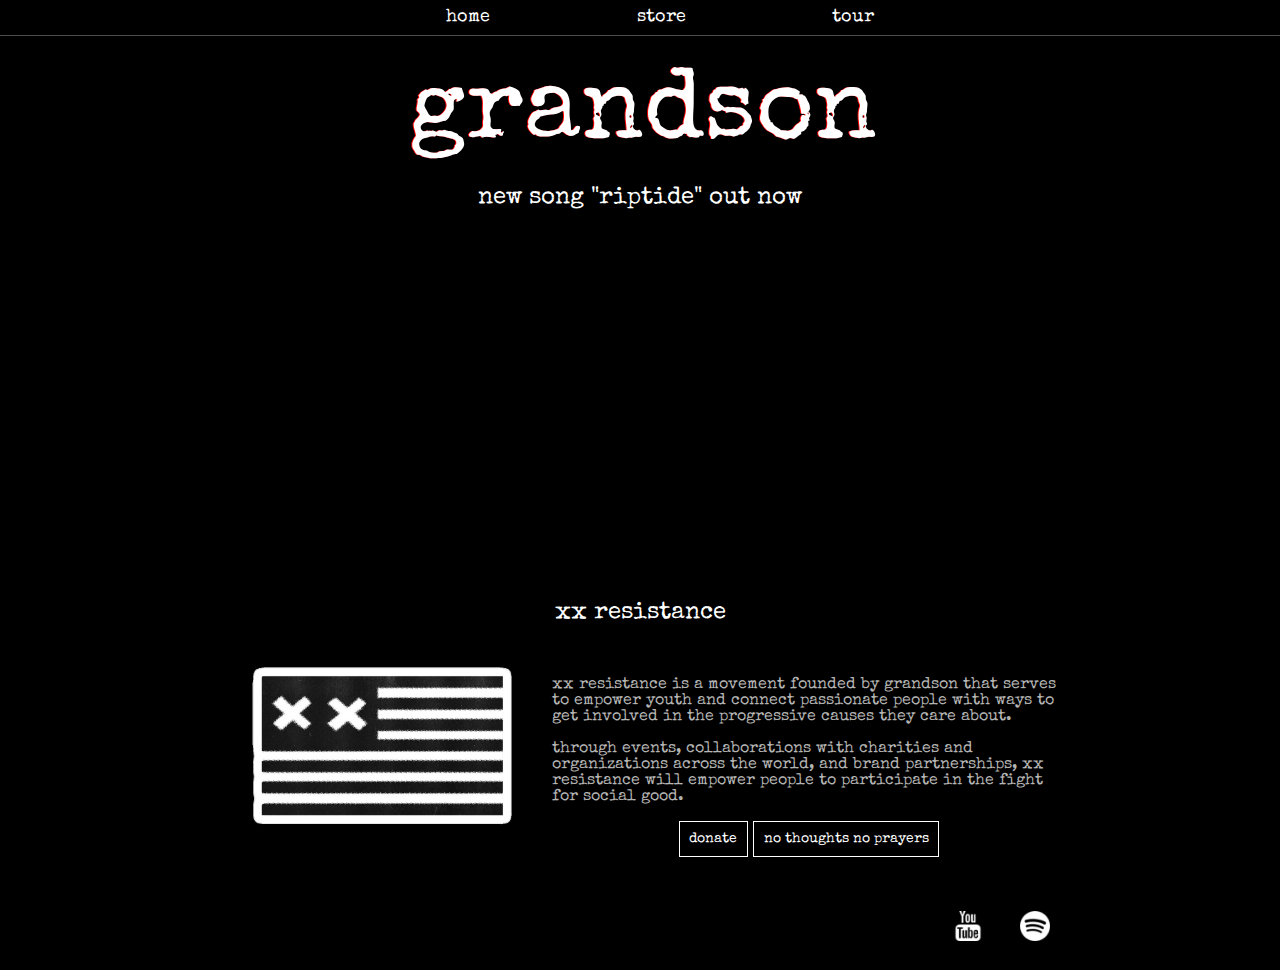
<file: index.html>
<!DOCTYPE html>
<html>
    <head>
        <title>grandson</title>
        <!--TODO: edit meta-->
        <meta name="description" content="This is the description">
       
        <link rel="stylesheet" href="https://cdnjs.cloudflare.com/ajax/libs/font-awesome/4.7.0/css/font-awesome.min.css">
        <link rel="stylesheet" href="css/style.css">
        

    </head>
    <body>
        <header>
            <nav class="main_nav nav">
                <ul>
                    <li><a href="index.html">Home</a></li>
                    <li><a href="store.html">Store</a></li>
                    <li><a href="tours.html">Tour</a></li>
                </ul>
            </nav>
           
            <h1 class="artist_name artist_name_lg">
                <div class="example-one" data-text="grandson">grandson</div>
            </h1>
        </header>

        <h2 class="section_header">new song "riptide" out now</h2>
        <br>
        <section class="youtube_video">
            <iframe width="560" height="315" src="https://www.youtube.com/embed/JjmMUy49mV8" frameborder="0" allow="accelerometer; autoplay; encrypted-media; gyroscope; picture-in-picture" allowfullscreen></iframe>
        </section>
        <br>
        <section class="content_section container">
            <h2 class="section_header">XX Resistance</h2>
            <img src="images/xxresimg.jpg" class="res_pic">
            <span>
                <br>
                <p>XX RESISTANCE IS A MOVEMENT FOUNDED BY GRANDSON
                    THAT SERVES TO EMPOWER YOUTH AND CONNECT PASSIONATE PEOPLE
                    WITH WAYS TO GET INVOLVED IN THE PROGRESSIVE CAUSES THEY CARE ABOUT.
                    <br>
                    <br>
                    THROUGH EVENTS, COLLABORATIONS WITH CHARITIES AND ORGANIZATIONS
                    ACROSS THE WORLD, AND BRAND PARTNERSHIPS,
                    XX RESISTANCE WILL EMPOWER PEOPLE TO PARTICIPATE
                    IN THE FIGHT FOR SOCIAL GOOD.</p>
                    <div class="donation_btns">
                    <a href="https://cfl.iphiview.com/cfl/DonorsFundholders/OnlineDonation/tabid/542/dispatch/contribution_id$276857_hash$b410e71cec09fac2d8d4a15359b02c9a08c8e17a/Default.aspx" target="_blank">
                    <button class="btn" type="button">Donate</button></a>
                    <button class="btn" type="button">No thoughts no prayers</button>
                    </div>
            </span>
            
        </section>
<!--add url-->
        <footer class="main_footer">
            <div class="container main_footer_container">
            <ul class="nav footer_nav">
                <li>
                    <a href="https://www.youtube.com/channel/UC22gMfQuek7x6mdsoJ1qFSQ" target="_blank">
                        <img src="images/youtube.jpg">
                    </a>
                </li>
                <li>
                    <a href="https://open.spotify.com/artist/4ZgQDCtRqZlhLswVS6MHN4" target="_blank">
                        <img src="images/spotify.jpg">
                    </a>
                </li>
            </ul>
            </div>
        </footer>
    </body>
</html>
</file>
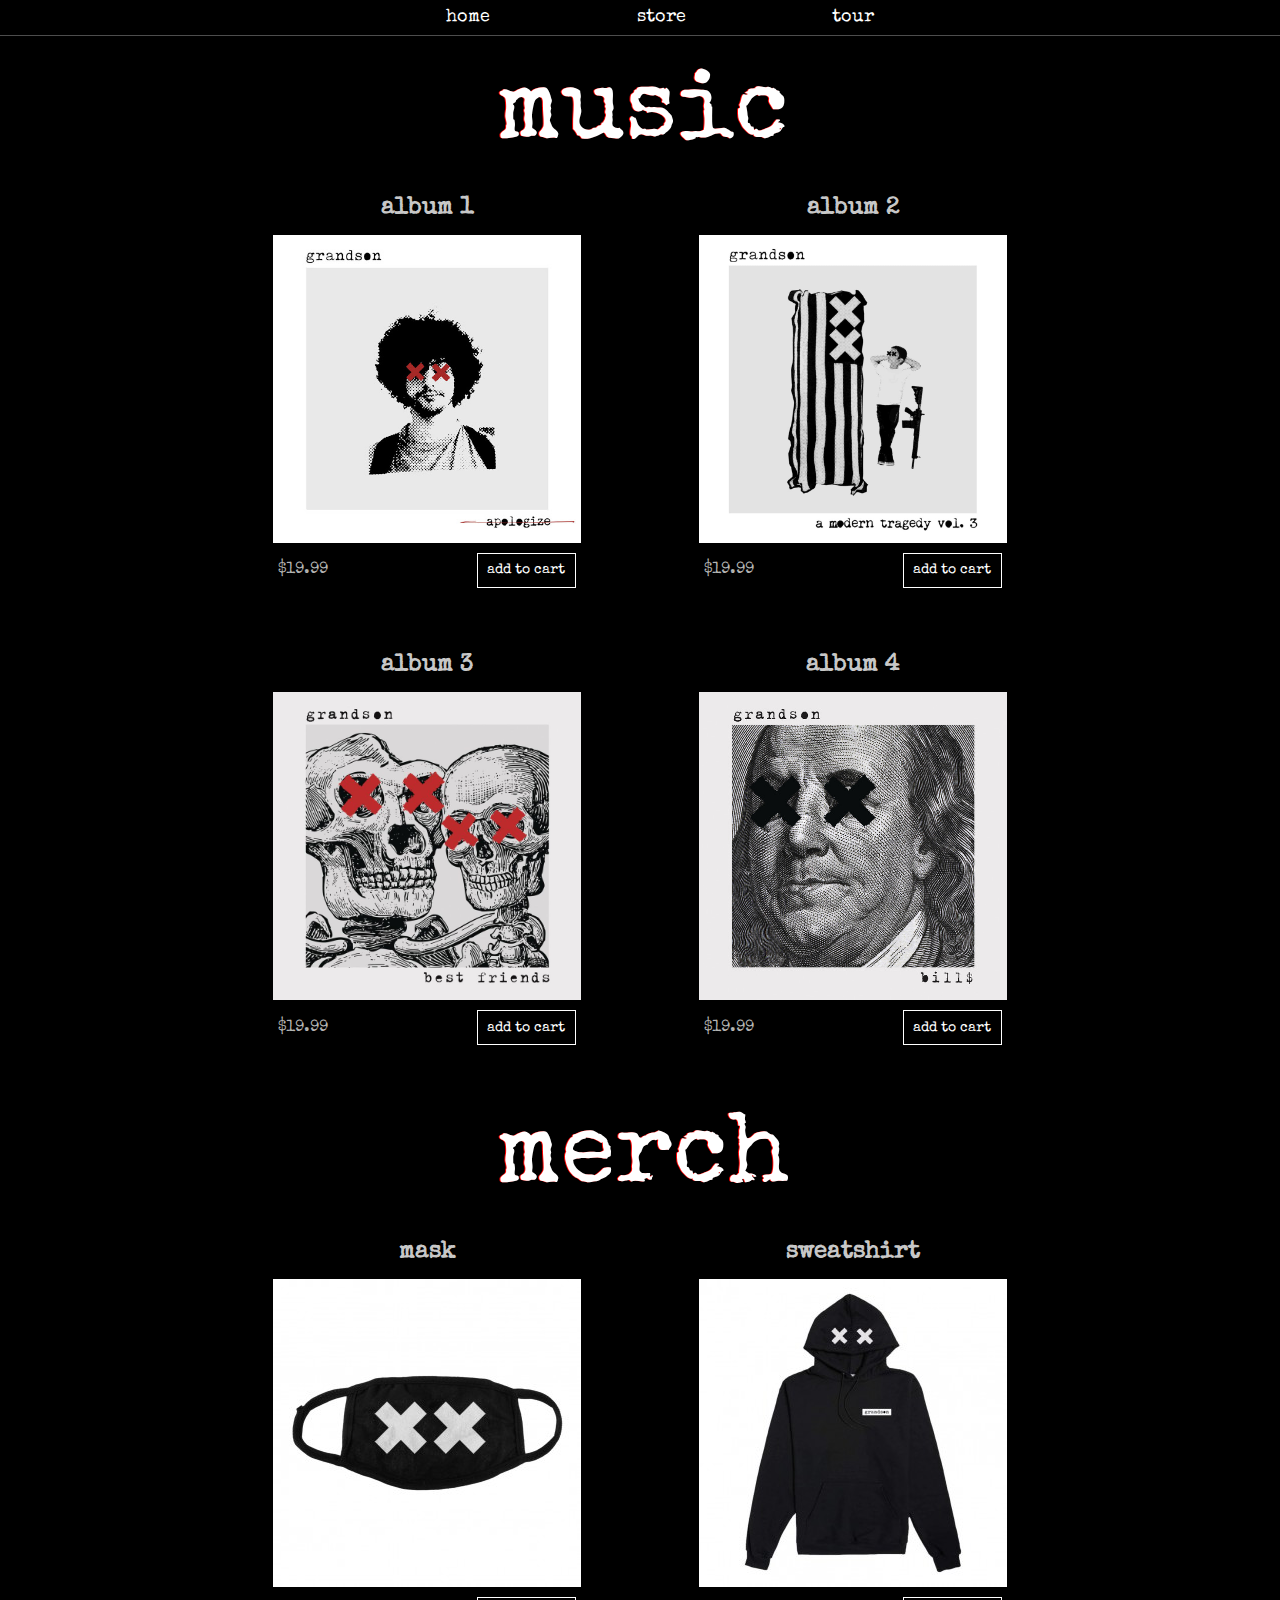
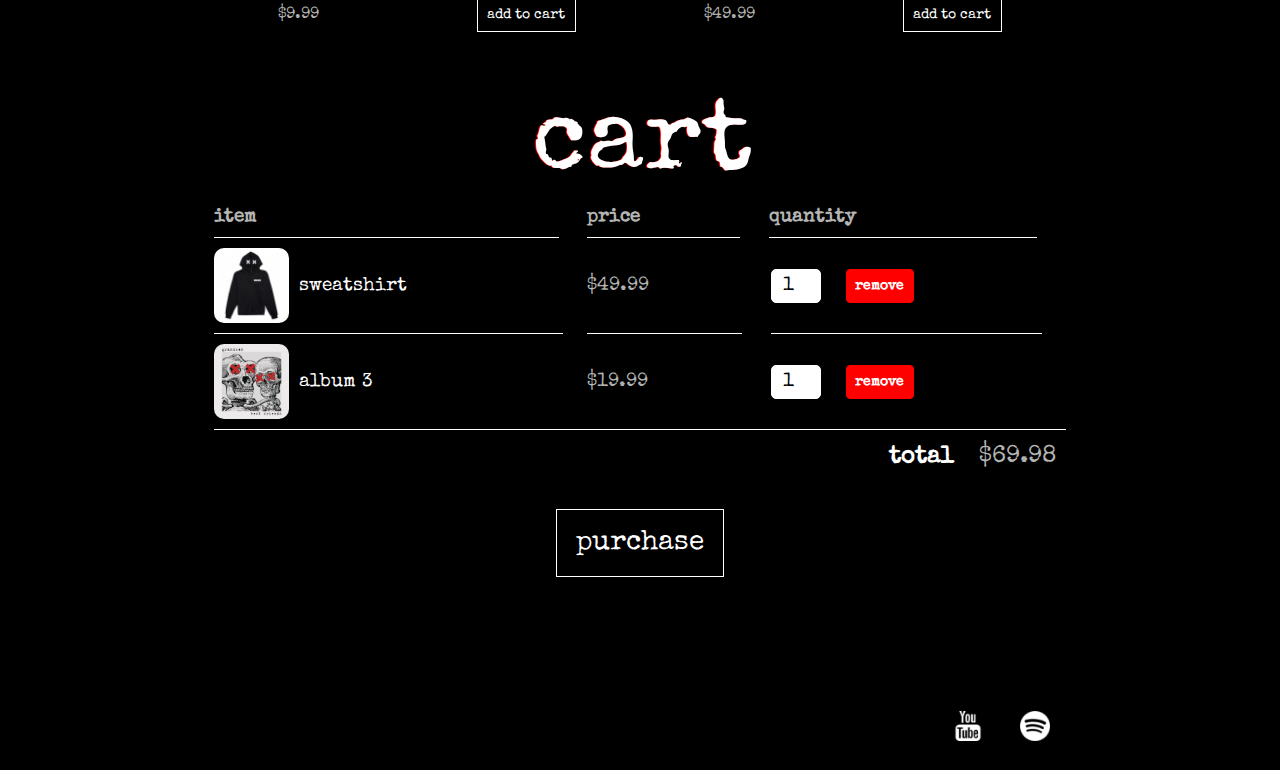
<file: store.html>
<!DOCTYPE html>
<html>
    <head>
        <title>grandson | store</title>
        <!--TODO: edit meta-->
        <meta name="description" content="This is the description">
        <link rel="stylesheet" href="https://cdnjs.cloudflare.com/ajax/libs/font-awesome/4.7.0/css/font-awesome.min.css">
        <link rel="stylesheet" href="css/style.css">
        <script src="js/store.js"></script>
    </head>
    <body>
        <header>
            <nav class="main_nav nav">
                <ul>
                    <li><a href="index.html">Home</a></li>
                    <li><a href="store.html">Store</a></li>
                    <li><a href="tours.html">Tour</a></li>
                </ul>
            </nav>
            <h1 class="artist_name artist_name_lg">
                <div class="example-one" data-text="music">music</div>
            </h1>
    
        </header>

 
        <section class="container container_section">
            <div class="shop_items">
            <div class="shop_item">
                <div>
                    <span class="shop_item_title">Album 1</span>
                </div>
                <img class="shop_item_img" src="images/album.jpg" width="308">
                <div class="shop_item_details">
                    <span class="shop_item_price">$19.99</span>
                    <button class="btn shop_item_btn" role="button">ADD TO CART</button>
                </div>
            </div>
            <div class="shop_item">
                <div>
                    <span class="shop_item_title">Album 2</span>
                </div>
                <img class="shop_item_img" src="images/album2.jpg" width="308">
                <div class="shop_item_details">
                    <span class="shop_item_price">$19.99</span>
                    <button class="btn shop_item_btn" role="button">ADD TO CART</button>
                </div>
            </div>
            <div class="shop_item">
                <div>
                    <span class="shop_item_title">Album 3</span>
                </div>
                <img class="shop_item_img" src="images/album3.jpg" width="308">
                <div class="shop_item_details">
                    <span class="shop_item_price">$19.99</span>
                    <button class="btn shop_item_btn" role="button">ADD TO CART</button>
                </div>
            </div>
            <div class="shop_item">
                <div>
                    <span class="shop_item_title">Album 4</span>
                </div>
                <img class="shop_item_img" src="images/album4.jpg"  width="308">
                <div class="shop_item_details">
                    <span class="shop_item_price">$19.99</span>
                    <button class="btn shop_item_btn" role="button">ADD TO CART</button>
                </div>
            </div>
        </div>
        </section>

        <h1 class="artist_name artist_name_lg">
            <div class="example-one" data-text="merch">merch</div>
        </h1>

        <section class="container container_section">
            <div class="shop_items">
                <div class="shop_item">
                    <span class="shop_item_title">Mask</span>
                <img class="shop_item_img" src="images/merch1.jpg">
                <div class="shop_item_details">
                    <span class="shop_item_price">$9.99</span>
                    <button class="btn shop_item_btn" role="button">ADD TO CART</button>
                </div>
                </div>
                <div class="shop_item">
                    <span class="shop_item_title">Sweatshirt</span>
                <img class="shop_item_img" src="images/merch2.jpg"> 
                <div class="shop_item_details">
                    <span class="shop_item_price">$49.99</span>
                    <button class="btn shop_item_btn" role="button">ADD TO CART</button>
                </div>
            </div>
            </div>
        </section>

        <h1 class="artist_name artist_name_lg">
            <div class="example-one" data-text="cart">cart</div>
        </h1>

        <section class="container container_section">
            <div class="cart_row">
                <span class="cart_item cart_header cart_column">Item</span>
                <span class="cart_price cart_header cart_column">Price</span>
                <span class="cart_quantity cart_header cart_column">Quantity</span>
            </div>
            <div class="cart_items">
            <div class="cart_row">
                <div class="cart_item cart_column">
                <img class="cart_item_img" src="images/merch2.jpg">
                <span class="cart_item_title">Sweatshirt</span>
            </div>
                <span class="cart_price cart_column">$49.99</span>
                <div class="cart_quantity cart_column">
                <input class="cart_quantity_input" type="number" value="1">
                <button class="btn btn_danger" role="button">Remove</button>
            </div>
            </div>
            <div class="cart_row">
                <div class="cart_item cart_column">
                <img class="cart_item_img" src="images/album3.jpg">
                <span class="cart_item_title">Album 3</span>
           </div>
                <span class="cart_price cart_column">$19.99</span>
                <div class="cart_quantity cart_column">
                <input class="cart_quantity_input" type="number" value="1">
                <button class="btn btn_danger" role="button">Remove</button>
            </div>
        </div>
    </div>
        <div class="cart_total">
                <span class="cart_total_title">Total</span>
                <span class="cart_total_price">$69.98</span>
            </div>
          
                <button class=" btn_purchase btn" role="button">Purchase</button>
    
        </section>

        <footer class="main_footer">
            <div class="container main_footer_container">
            <ul class="nav footer_nav">
                <li>
                    <a href="https://www.youtube.com/channel/UC22gMfQuek7x6mdsoJ1qFSQ" target="_blank">
                        <img src="images/youtube.jpg">
                    </a>
                </li>
                <li>
                    <a href="https://open.spotify.com/artist/4ZgQDCtRqZlhLswVS6MHN4" target="_blank">
                        <img src="images/spotify.jpg">
                    </a>
                </li>
            </ul>
            </div>
        </footer>
    </body>
</html>
</file>
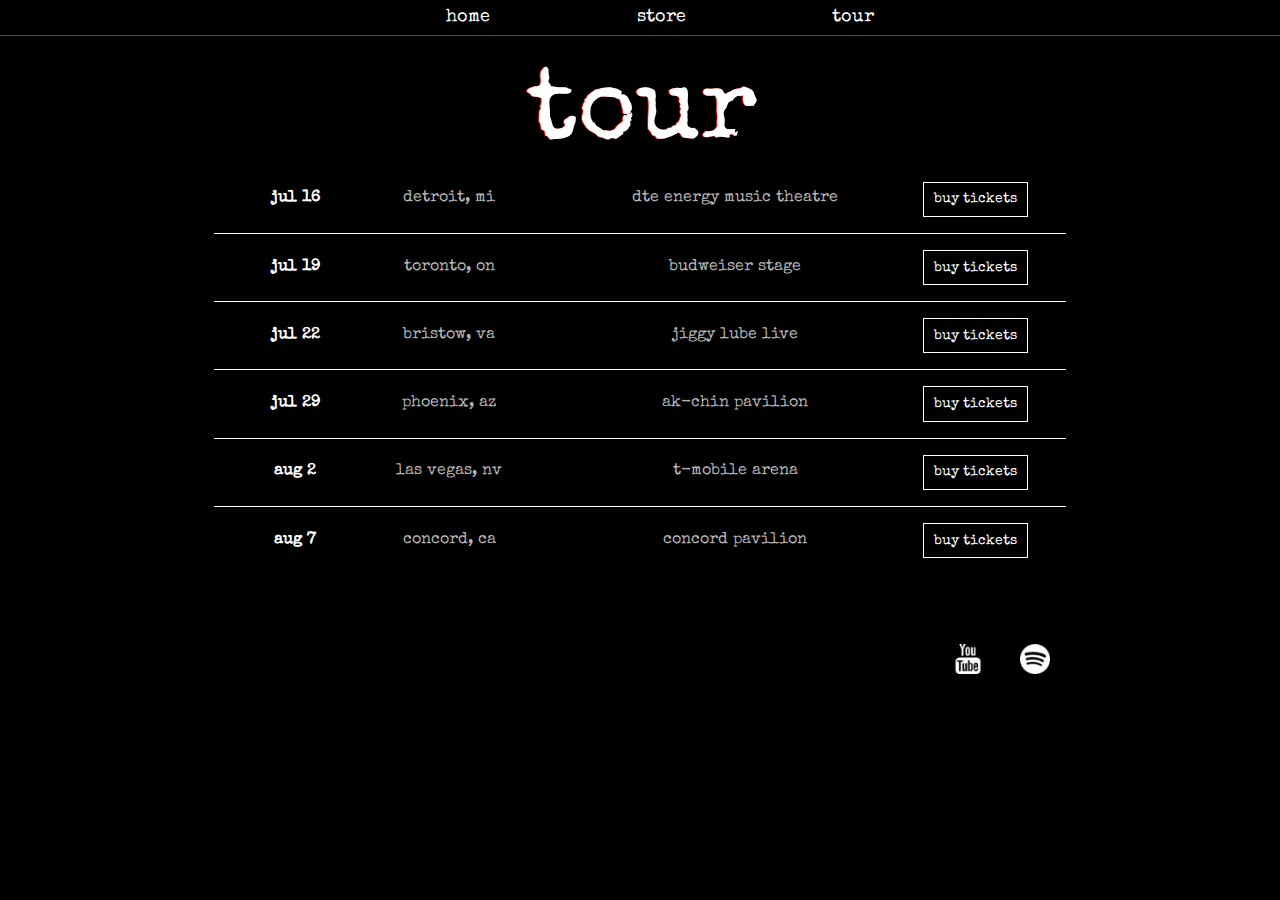
<file: tours.html>
<!DOCTYPE html>
<html>
    <head>
        <title>grandson | tours</title>
        <!--TODO: edit meta-->
        <meta name="description" content="This is the description">
        <link rel="stylesheet" href="https://cdnjs.cloudflare.com/ajax/libs/font-awesome/4.7.0/css/font-awesome.min.css">
        <link rel="stylesheet" href="css/style.css">
       
    </head>
    <body>
        <header>
            <nav class="main_nav nav">
                <ul>
                    <li><a href="index.html">Home</a></li>
                    <li><a href="store.html">Store</a></li>
                    <li><a href="tours.html">Tour</a></li>
                </ul>
            </nav>
            <h1 class="artist_name artist_name_lg">
                <div class="example-one" data-text="tour">tour</div>
            </h1>
        </header>

   
        <br>
        <section class="content_section container tour_content">
            <div>
                <div class="tour_row">
                    <span class="tour_item tour_date">JUL 16</span>
                    
                    <span class="tour_item tour_city">DETROIT, MI</span>
                    
                    <span class="tour_item tour_arena">DTE ENERGY MUSIC THEATRE</span>
                    
                    <button class="btn" type="button">BUY TICKETS</button>
                 
                </div>
                <div class="tour_row">
                    <span class="tour_item tour_date">JUL 19</span>
                    
                    <span class="tour_item tour_city">TORONTO, ON</span>
                    
                    <span class="tour_item tour_arena">BUDWEISER STAGE</span>
                    
                    <button class="btn" type="button">BUY TICKETS</button>
                  
                </div>
                <div class="tour_row">
                    <span class="tour_item tour_date">JUL 22</span>
                    
                    <span class="tour_item tour_city">BRISTOW, VA</span>
                    
                    <span class="tour_item tour_arena">JIGGY LUBE LIVE</span>
                    
                    <button class="btn" type="button">BUY TICKETS</button>
                  
                </div>
                <div class="tour_row">
                    <span class="tour_item tour_date">JUL 29</span>
                    
                    <span class="tour_item tour_city">PHOENIX, AZ</span>
                    
                    <span class="tour_item tour_arena">AK-CHIN PAVILION</span>
                    
                    <button class="btn" type="button">BUY TICKETS</button>
                 
                </div>
                <div class="tour_row">
                    <span class="tour_item tour_date">AUG 2</span>
                    
                    <span class="tour_item tour_city">LAS VEGAS, NV</span>
                    
                    <span class="tour_item tour_arena">T-MOBILE ARENA</span>
                    
                    <button class="btn" type="button">BUY TICKETS</button>
                 
                </div>
                <div class="tour_row">
                    <span class="tour_item tour_date">AUG 7</span>
                    
                    <span class="tour_item tour_city">CONCORD, CA</span>
                    
                    <span class="tour_item tour_arena">CONCORD PAVILION</span>
                    
                    <button class="btn" type="button">BUY TICKETS</button>
                </div class="tour_row">
            </div>
        </section>
        <footer class="main_footer">
            <div class="container main_footer_container">
            <ul class="nav footer_nav">
                <li>
                    <a href="https://www.youtube.com/channel/UC22gMfQuek7x6mdsoJ1qFSQ" target="_blank">
                        <img src="images/youtube.jpg">
                    </a>
                </li>
                <li>
                    <a href="https://open.spotify.com/artist/4ZgQDCtRqZlhLswVS6MHN4" target="_blank">
                        <img src="images/spotify.jpg">
                    </a>
                </li>
            </ul>
            </div>
        </footer>
    </body>
</html>
</file>
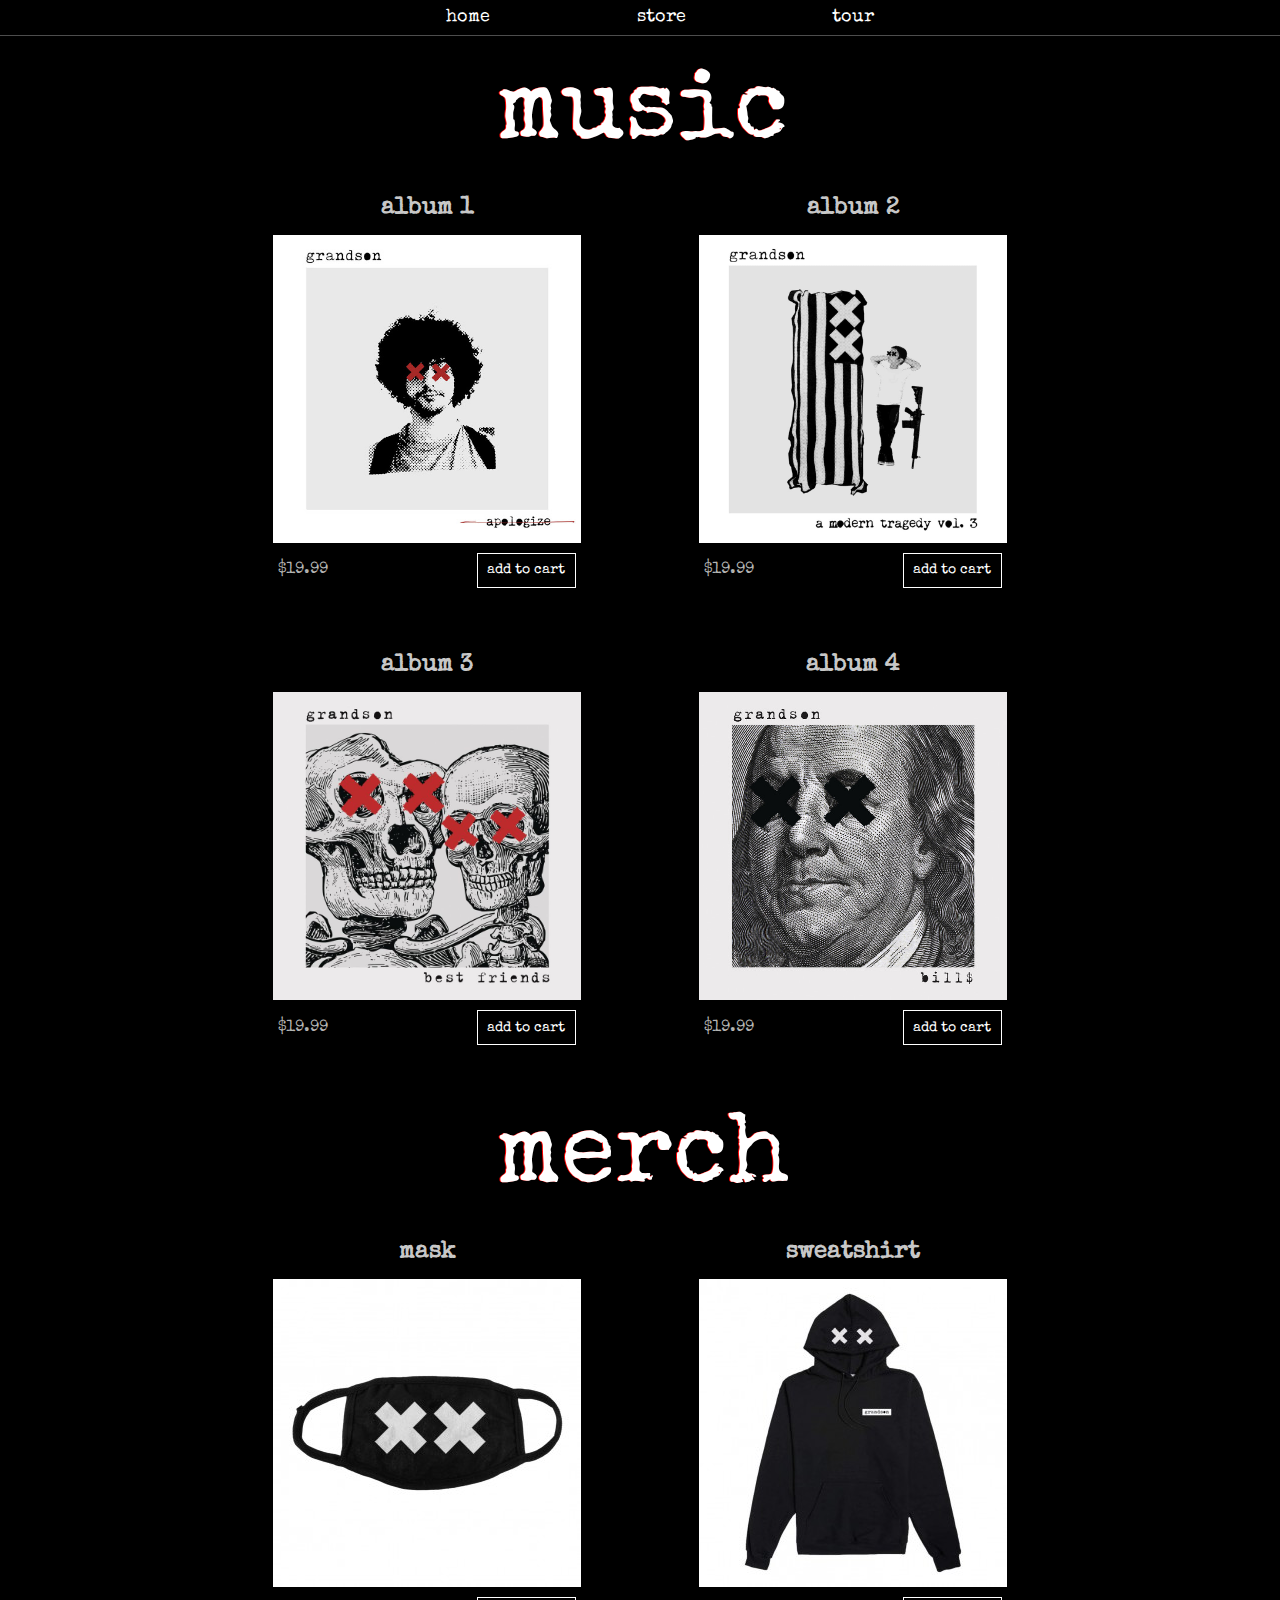
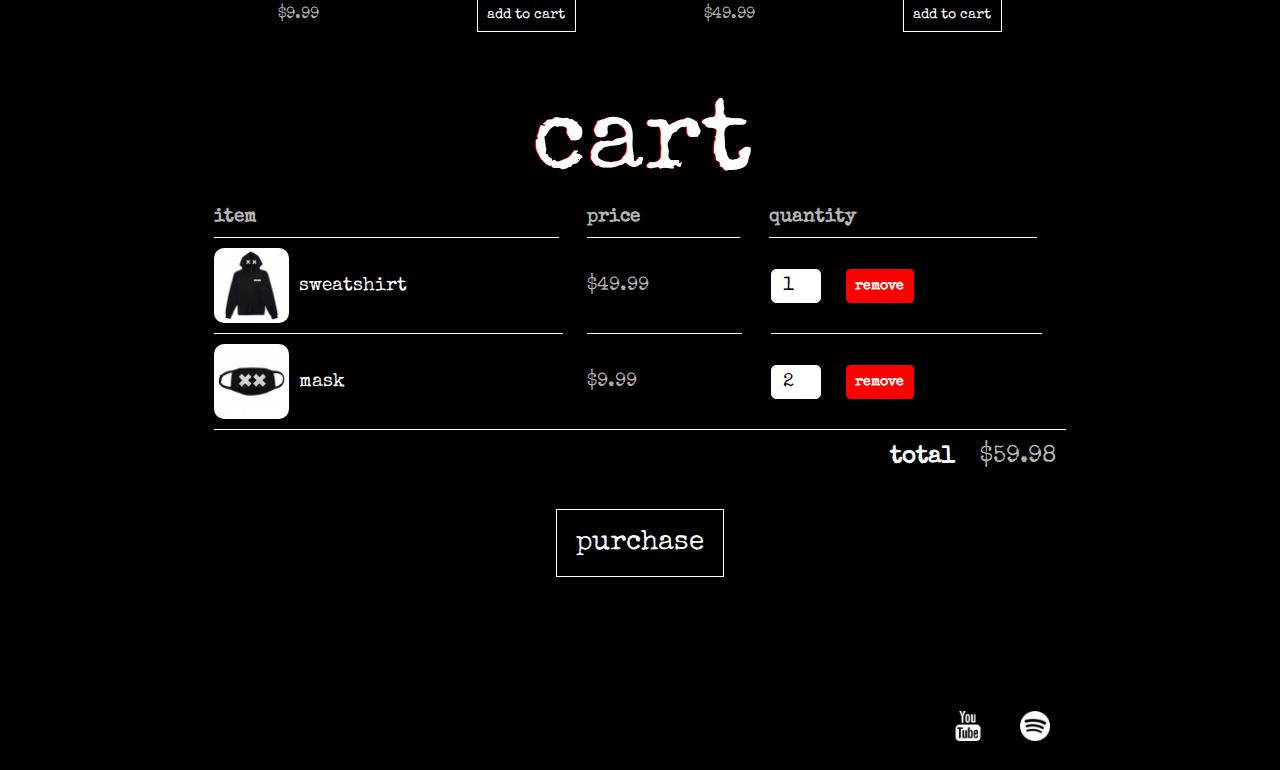
<file: grandson/store.html>
<!DOCTYPE html>
<html>
    <head>
        <title>grandson | store</title>
        <!--TODO: edit meta-->
        <meta name="description" content="This is the description">
        <link rel="stylesheet" href="https://cdnjs.cloudflare.com/ajax/libs/font-awesome/4.7.0/css/font-awesome.min.css">
        <link rel="stylesheet" href="css/style.css">
        <script src="js/store.js" async></script>
    </head>
    <body>
        <header>
            <nav class="main_nav nav">
                <ul>
                    <li><a href="index.html">Home</a></li>
                    <li><a href="store.html">Store</a></li>
                    <li><a href="tours.html">Tour</a></li>
                </ul>
            </nav>
            <h1 class="artist_name artist_name_lg">
                <div class="example-one" data-text="music">music</div>
            </h1>
    
        </header>

 
        <section class="container container_section">
            <div class="shop_items">
            <div class="shop_item">
                <div>
                    <span class="shop_item_title">Album 1</span>
                </div>
                <img class="shop_item_img" src="images/album.jpg" width="308">
                <div class="shop_item_details">
                    <span class="shop_item_price">$19.99</span>
                    <button class="btn shop_item_btn" role="button">ADD TO CART</button>
                </div>
            </div>
            <div class="shop_item">
                <div>
                    <span class="shop_item_title">Album 2</span>
                </div>
                <img class="shop_item_img" src="images/album2.jpg" width="308">
                <div class="shop_item_details">
                    <span class="shop_item_price">$19.99</span>
                    <button class="btn shop_item_btn" role="button">ADD TO CART</button>
                </div>
            </div>
            <div class="shop_item">
                <div>
                    <span class="shop_item_title">Album 3</span>
                </div>
                <img class="shop_item_img" src="images/album3.jpg" width="308">
                <div class="shop_item_details">
                    <span class="shop_item_price">$19.99</span>
                    <button class="btn shop_item_btn" role="button">ADD TO CART</button>
                </div>
            </div>
            <div class="shop_item">
                <div>
                    <span class="shop_item_title">Album 4</span>
                </div>
                <img class="shop_item_img" src="images/album4.jpg"  width="308">
                <div class="shop_item_details">
                    <span class="shop_item_price">$19.99</span>
                    <button class="btn shop_item_btn" role="button">ADD TO CART</button>
                </div>
            </div>
        </div>
        </section>

        <h1 class="artist_name artist_name_lg">
            <div class="example-one" data-text="merch">merch</div>
        </h1>

        <section class="container container_section">
            <div class="shop_items">
                <div class="shop_item">
                    <span class="shop_item_title">Mask</span>
                <img class="shop_item_img" src="images/merch1.jpg">
                <div class="shop_item_details">
                    <span class="shop_item_price">$9.99</span>
                    <button class="btn shop_item_btn" role="button">ADD TO CART</button>
                </div>
                </div>
                <div class="shop_item">
                    <span class="shop_item_title">Sweatshirt</span>
                <img class="shop_item_img" src="images/merch2.jpg"> 
                <div class="shop_item_details">
                    <span class="shop_item_price">$49.99</span>
                    <button class="btn shop_item_btn" role="button">ADD TO CART</button>
                </div>
            </div>
            </div>
        </section>

        <h1 class="artist_name artist_name_lg">
            <div class="example-one" data-text="cart">cart</div>
        </h1>

        <section class="container contenet_section">
            <div class="cart_row">
                <span class="cart_item cart_header cart_column">ITEM</span>
                <span class="cart_price cart_header cart_column">PRICE</span>
                <span class="cart_quantity cart_header cart_column">QUANTITY</span>
            </div>
            <div class="cart_items">
                <div class="cart_row">
                    <div class="cart_item cart_column">
                        <img class="cart_item_img" src="images/merch2.jpg" width="100" height="100">
                        <span class="cart_item_title">sweatshirt</span>
                    </div>
                    <span class="cart_price cart_column">$49.99</span>
                    <div class="cart_quantity cart_column">
                        <input class="cart_quantity_input" type="number" value="1">
                        <button class="btn btn_danger" type="button">REMOVE</button>
                    </div>
                </div>
                <div class="cart_row">
                    <div class="cart_item cart_column">
                        <img class="cart_item_img" src="images/merch1.jpg" width="100" height="100">
                        <span class="cart_item_title">mask</span>
                    </div>
                    <span class="cart_price cart_column">$9.99</span>
                    <div class="cart_quantity cart_column">
                        <input class="cart_quantity_input" type="number" value="2">
                        <button class="btn btn_danger" type="button">REMOVE</button>
                    </div>
                </div>
            </div>
            <div class="cart_total">
                <strong class="cart_total_title">Total</strong>
                <span class="cart_total_price">$59.98</span>
            </div>
            <button class="btn btn_primary btn_purchase" type="button">PURCHASE</button>
        </section>

        <footer class="main_footer">
            <div class="container main_footer_container">
            <ul class="nav footer_nav">
                <li>
                    <a href="https://www.youtube.com/channel/UC22gMfQuek7x6mdsoJ1qFSQ" target="_blank">
                        <img src="images/youtube.jpg">
                    </a>
                </li>
                <li>
                    <a href="https://open.spotify.com/artist/4ZgQDCtRqZlhLswVS6MHN4" target="_blank">
                        <img src="images/spotify.jpg">
                    </a>
                </li>
            </ul>
            </div>
        </footer>
    </body>
</html>
</file>
<file: css/style.css>
@import url('https://fonts.googleapis.com/css2?family=Permanent+Marker&family=Special+Elite&display=swap');


*
{
    box-sizing: border-box;
    text-transform: lowercase;
    font-family: Special Elite;
    font-weight: normal;
    color: #B4B4B3;
    
}

html, body
{
    margin: 0;
    padding: 0;
    min-height: 100%;
    background-color: rgba(0, 0, 0, 1);
}

.nav ul
{
    margin: 0;
}

.nav li
{
    display: inline;
}

.nav a
{
    display: inline-block;
    padding: .5em;
    color: white;
    text-decoration: none;
}

.main_nav
{
    text-align: center;
    font-size: 1.1em;
    font-weight: lighter;
    background-color: rgba(0, 0, 0, 1);
    border-bottom: 1px solid rgba(255, 255, 255, .3);
}

.main_nav li
{
    padding: 0 5%;
}

.nav a:hover
{
    background-color: rgba(255, 255, 255, .3);
}

.main_header
{
    background-color: rgba(0, 0, 0, .3);
    background-image: url("#");
    background-blend-mode: multiply;
    background-size: cover;
    padding-bottom: 30px;
}

.artist_name
{
    padding-top: 30px;
    text-align: center;
    margin: 0;
    font-size: 3em;
    color: white;
}

.artist_name_lg
{
    font-size: 8em;
}

.youtube_video
{
    text-align: center;
}

.content_section
{
    margin: 1em;
}

.container
{
    max-width: 900px;
    margin: 0 auto;
    padding: 0 1.5em;
}

.section_header
{
    color: rgba(255, 255, 255, 1);
    text-align: center;
}

.res_pic
{
    float: left;
    margin: 15px;
    width: 308px;
}

.main_footer
{
    color: white;
    padding-top: 30px;
}

.main_foot_container
{
    display: flex;
    align-items: center;
}

.main_footer_container ul
{
    flex-grow: 1;
    text-align: end;
}

.footer_nav li
{
    padding: 0 .5em;
}

.footer_nav img
{
    width: 30px;
    height: 30px;
}

.donation_btns
{
  text-align: center;
}

.example-one
 {
    font-size: 100px;
    color: white;
    position: relative;
  }

.btn
{
  text-align: center;
  vertical-align: middle;
  padding: .67em .67em;
  cursor: pointer;
  color: white;
  border: 1px solid rgba(255, 255, 255, 1);
  background-color: black;
  font-size: .9em;
}

.btn:hover
{
  background-color: rgba(255, 255, 255, .3);
}
  
.tour_row
{
  border-bottom: 1px solid white;
  padding-bottom: 1em;
  margin-bottom: 1em;
}

.tour_row:last-child
{
  border-bottom: none;
}

.tour_item
{
  display: inline-block;
  padding-right: .5em;
}

.tour_date
{
  color: white;
  font-weight: bold;
  width: 11%;
}

.tour_city
{
  width: 24%;
}

.tour_arena
{
  width: 42%;
}

.tour_btn
{
  max-width: 19%;
}

.tour_content
{
  text-align: center;
}

.shop_item
{
  margin: 30px;
}

.shop_item_title
{
  display: block;
  width: 100%;
  text-align: center;
  font-weight: bold;
  font-size: 1.5em;
  color: rgba(255, 255, 255, .8);
  margin-bottom: 15px;
}

.shop_item_image
{
  height: 250px;
}

.shop_item_details
{
  display: flex;
  align-items: center;
  padding: 5px;
}

.shop_item_price
{
  flex-grow: 1;
}

.shop_items
{
  display: flex;
  flex-wrap: wrap;
  justify-content: space-around;
}

.cart_header
{
  font-weight: bold;
  font-size: 1.2em;
}

.cart_column
{
  display: flex;
  align-items: center;
  border-bottom: 1px solid white;
  margin-right: 1.5em;
  padding-bottom: 10px;
  margin-top: 10px;
}

.cart_row
{
  display: flex;
}

.cart_item
{
  width: 45%;
}

.cart_price
{
 width: 20%;
 font-size: 1.2em;
}

.cart_quantity
{
  width: 35%;
}

.cart_item_title
{
  color: white;
  margin-left: .5em;
  font-size: 1.2em;
}

.cart_item_img
{
  width: 75px;
  height: auto;
  border-radius: 10px;
}

.btn_danger
{
  color: white;
  background-color: red;
  border: none;
  border-radius: .3em;
  font-weight: bold;
}

.btn_danger:hover
{
  background-color: #CC4C4C;
}

.cart_quantity_input
{
 height: 34px;
 width: 50px;
 border-radius: 5px;
 border: 1px solid white;
 color: black;
 padding: 0;
 text-align: center;
 font-size: 1.2em;
 margin-right: 25px;
}

.cart_row:last-child
{
  border-bottom: 1px solid white;
}

.cart_row:last-child .cart_column
{
  border: none;
}

.cart_total
{
  margin-top: 15px;
  margin-right: 10px;
  text-align: end;
}

.cart_total_title
{
  font-weight: bold;
  font-size: 1.5em;
  color: white;
  margin-right: 20px;
}

.cart_total_price
{
  font-size: 1.5em;
}

.btn_purchase
{
  display: block;
  margin: 40px auto 80px auto;
  font-size: 1.75em;
}

@keyframes example-one-anim-1 {
  0% {
    clip-path: inset(78% 0 9% 0);
  }
  5.8823529412% {
    clip-path: inset(21% 0 20% 0);
  }
  11.7647058824% {
    clip-path: inset(32% 0 29% 0);
  }
  17.6470588235% {
    clip-path: inset(19% 0 75% 0);
  }
  23.5294117647% {
    clip-path: inset(16% 0 70% 0);
  }
  29.4117647059% {
    clip-path: inset(91% 0 6% 0);
  }
  35.2941176471% {
    clip-path: inset(75% 0 22% 0);
  }
  41.1764705882% {
    clip-path: inset(96% 0 4% 0);
  }
  47.0588235294% {
    clip-path: inset(14% 0 64% 0);
  }
  52.9411764706% {
    clip-path: inset(82% 0 16% 0);
  }
  58.8235294118% {
    clip-path: inset(60% 0 38% 0);
  }
  64.7058823529% {
    clip-path: inset(74% 0 19% 0);
  }
  70.5882352941% {
    clip-path: inset(65% 0 30% 0);
  }
  76.4705882353% {
    clip-path: inset(19% 0 60% 0);
  }
  82.3529411765% {
    clip-path: inset(4% 0 89% 0);
  }
  88.2352941176% {
    clip-path: inset(83% 0 14% 0);
  }
  94.1176470588% {
    clip-path: inset(9% 0 27% 0);
  }
  100% {
    clip-path: inset(47% 0 25% 0);
  }
}
@keyframes example-one-anim-2 {
  0% {
    clip-path: inset(44% 0 38% 0);
  }
  5.8823529412% {
    clip-path: inset(83% 0 7% 0);
  }
  11.7647058824% {
    clip-path: inset(38% 0 31% 0);
  }
  17.6470588235% {
    clip-path: inset(52% 0 26% 0);
  }
  23.5294117647% {
    clip-path: inset(89% 0 1% 0);
  }
  29.4117647059% {
    clip-path: inset(98% 0 2% 0);
  }
  35.2941176471% {
    clip-path: inset(17% 0 73% 0);
  }
  41.1764705882% {
    clip-path: inset(43% 0 3% 0);
  }
  47.0588235294% {
    clip-path: inset(10% 0 74% 0);
  }
  52.9411764706% {
    clip-path: inset(70% 0 19% 0);
  }
  58.8235294118% {
    clip-path: inset(98% 0 3% 0);
  }
  64.7058823529% {
    clip-path: inset(34% 0 67% 0);
  }
  70.5882352941% {
    clip-path: inset(72% 0 13% 0);
  }
  76.4705882353% {
    clip-path: inset(27% 0 9% 0);
  }
  82.3529411765% {
    clip-path: inset(16% 0 41% 0);
  }
  88.2352941176% {
    clip-path: inset(68% 0 31% 0);
  }
  94.1176470588% {
    clip-path: inset(26% 0 27% 0);
  }
  100% {
    clip-path: inset(83% 0 16% 0);
  }
}
.example-one::before, .example-one::after 
{
  content: attr(data-text);
  position: absolute;
  top: 0;
  left: 0;
  width: 100%;
  background: black;
}
.example-one::after 
{
  left: 2px;
  text-shadow: -1px 0 red;
  animation: example-one-anim-1 2s infinite linear alternate-reverse;
}
.example-one::before 
{
  left: -2px;
  text-shadow: 2px 0 blue;
  animation: example-one-anim-2 3s infinite linear alternate-reverse;
}
</file>
<file: grandson/css/style.css>
@import url('https://fonts.googleapis.com/css2?family=Permanent+Marker&family=Special+Elite&display=swap');


*
{
    box-sizing: border-box;
    text-transform: lowercase;
    font-family: Special Elite;
    font-weight: normal;
    color: #B4B4B3;
}

html, body
{
    margin: 0;
    padding: 0;
    min-height: 100%;
    background-color: rgba(0, 0, 0, 1);
}

.nav ul
{
    margin: 0;
}

.nav li
{
    display: inline;
}

.nav a
{
    display: inline-block;
    padding: .5em;
    color: white;
    text-decoration: none;
}

.main_nav
{
    text-align: center;
    font-size: 1.1em;
    font-weight: lighter;
    background-color: rgba(0, 0, 0, 1);
    border-bottom: 1px solid rgba(255, 255, 255, .3);
}

.main_nav li
{
    padding: 0 5%;
}

.nav a:hover
{
    background-color: rgba(255, 255, 255, .3);
}

.main_header
{
    background-color: rgba(0, 0, 0, .3);
    background-image: url("#");
    background-blend-mode: multiply;
    background-size: cover;
    padding-bottom: 30px;
}

.artist_name
{
    padding-top: 30px;
    text-align: center;
    margin: 0;
    font-size: 3em;
    color: white;
}

.artist_name_lg
{
    font-size: 8em;
}

.youtube_video
{
    text-align: center;
}

.content_section
{
    margin: 1em;
}

.container
{
    max-width: 900px;
    margin: 0 auto;
    padding: 0 1.5em;
}

.section_header
{
    color: rgba(255, 255, 255, 1);
    text-align: center;
}

.res_pic
{
    float: left;
    margin: 15px;
    width: 308px;
}

.main_footer
{
    color: white;
    padding-top: 30px;
}

.main_foot_container
{
    display: flex;
    align-items: center;
}

.main_footer_container ul
{
    flex-grow: 1;
    text-align: end;
}

.footer_nav li
{
    padding: 0 .5em;
}

.footer_nav img
{
    width: 30px;
    height: 30px;
}

.donation_btns
{
  text-align: center;
}

.example-one
 {
    font-size: 100px;
    color: white;
    position: relative;
  }

.btn
{
  text-align: center;
  vertical-align: middle;
  padding: .67em .67em;
  cursor: pointer;
  color: white;
  border: 1px solid rgba(255, 255, 255, 1);
  background-color: black;
  font-size: .9em;
}

.btn:hover
{
  background-color: rgba(255, 255, 255, .3);
}
  
.tour_row
{
  border-bottom: 1px solid white;
  padding-bottom: 1em;
  margin-bottom: 1em;
}

.tour_row:last-child
{
  border-bottom: none;
}

.tour_item
{
  display: inline-block;
  padding-right: .5em;
}

.tour_date
{
  color: white;
  font-weight: bold;
  width: 11%;
}

.tour_city
{
  width: 24%;
}

.tour_arena
{
  width: 42%;
}

.tour_btn
{
  max-width: 19%;
}

.tour_content
{
  text-align: center;
}

.shop_item
{
  margin: 30px;
}

.shop_item_title
{
  display: block;
  width: 100%;
  text-align: center;
  font-weight: bold;
  font-size: 1.5em;
  color: rgba(255, 255, 255, .8);
  margin-bottom: 15px;
}

.shop_item_image
{
  height: 250px;
}

.shop_item_details
{
  display: flex;
  align-items: center;
  padding: 5px;
}

.shop_item_price
{
  flex-grow: 1;
}

.shop_items
{
  display: flex;
  flex-wrap: wrap;
  justify-content: space-around;
}

.cart_header
{
  font-weight: bold;
  font-size: 1.2em;
}

.cart_column
{
  display: flex;
  align-items: center;
  border-bottom: 1px solid white;
  margin-right: 1.5em;
  padding-bottom: 10px;
  margin-top: 10px;
}

.cart_row
{
  display: flex;
}

.cart_item
{
  width: 45%;
}

.cart_price
{
 width: 20%;
 font-size: 1.2em;
}

.cart_quantity
{
  width: 35%;
}

.cart_item_title
{
  color: white;
  margin-left: .5em;
  font-size: 1.2em;
}

.cart_item_img
{
  width: 75px;
  height: auto;
  border-radius: 10px;
}

.btn_danger
{
  color: white;
  background-color: red;
  border: none;
  border-radius: .3em;
  font-weight: bold;
}

.btn_danger:hover
{
  background-color: #CC4C4C;
}

.cart_quantity_input
{
 height: 34px;
 width: 50px;
 border-radius: 5px;
 border: 1px solid white;
 color: black;
 padding: 0;
 text-align: center;
 font-size: 1.2em;
 margin-right: 25px;
}

.cart_row:last-child
{
  border-bottom: 1px solid white;
}

.cart_row:last-child .cart_column
{
  border: none;
}

.cart_total
{
  margin-top: 15px;
  margin-right: 10px;
  text-align: end;
}

.cart_total_title
{
  font-weight: bold;
  font-size: 1.5em;
  color: white;
  margin-right: 20px;
}

.cart_total_price
{
  font-size: 1.5em;
}

.btn_purchase
{
  display: block;
  margin: 40px auto 80px auto;
  font-size: 1.75em;
}

@keyframes example-one-anim-1 {
  0% {
    clip-path: inset(78% 0 9% 0);
  }
  5.8823529412% {
    clip-path: inset(21% 0 20% 0);
  }
  11.7647058824% {
    clip-path: inset(32% 0 29% 0);
  }
  17.6470588235% {
    clip-path: inset(19% 0 75% 0);
  }
  23.5294117647% {
    clip-path: inset(16% 0 70% 0);
  }
  29.4117647059% {
    clip-path: inset(91% 0 6% 0);
  }
  35.2941176471% {
    clip-path: inset(75% 0 22% 0);
  }
  41.1764705882% {
    clip-path: inset(96% 0 4% 0);
  }
  47.0588235294% {
    clip-path: inset(14% 0 64% 0);
  }
  52.9411764706% {
    clip-path: inset(82% 0 16% 0);
  }
  58.8235294118% {
    clip-path: inset(60% 0 38% 0);
  }
  64.7058823529% {
    clip-path: inset(74% 0 19% 0);
  }
  70.5882352941% {
    clip-path: inset(65% 0 30% 0);
  }
  76.4705882353% {
    clip-path: inset(19% 0 60% 0);
  }
  82.3529411765% {
    clip-path: inset(4% 0 89% 0);
  }
  88.2352941176% {
    clip-path: inset(83% 0 14% 0);
  }
  94.1176470588% {
    clip-path: inset(9% 0 27% 0);
  }
  100% {
    clip-path: inset(47% 0 25% 0);
  }
}
@keyframes example-one-anim-2 {
  0% {
    clip-path: inset(44% 0 38% 0);
  }
  5.8823529412% {
    clip-path: inset(83% 0 7% 0);
  }
  11.7647058824% {
    clip-path: inset(38% 0 31% 0);
  }
  17.6470588235% {
    clip-path: inset(52% 0 26% 0);
  }
  23.5294117647% {
    clip-path: inset(89% 0 1% 0);
  }
  29.4117647059% {
    clip-path: inset(98% 0 2% 0);
  }
  35.2941176471% {
    clip-path: inset(17% 0 73% 0);
  }
  41.1764705882% {
    clip-path: inset(43% 0 3% 0);
  }
  47.0588235294% {
    clip-path: inset(10% 0 74% 0);
  }
  52.9411764706% {
    clip-path: inset(70% 0 19% 0);
  }
  58.8235294118% {
    clip-path: inset(98% 0 3% 0);
  }
  64.7058823529% {
    clip-path: inset(34% 0 67% 0);
  }
  70.5882352941% {
    clip-path: inset(72% 0 13% 0);
  }
  76.4705882353% {
    clip-path: inset(27% 0 9% 0);
  }
  82.3529411765% {
    clip-path: inset(16% 0 41% 0);
  }
  88.2352941176% {
    clip-path: inset(68% 0 31% 0);
  }
  94.1176470588% {
    clip-path: inset(26% 0 27% 0);
  }
  100% {
    clip-path: inset(83% 0 16% 0);
  }
}
.example-one::before, .example-one::after 
{
  content: attr(data-text);
  position: absolute;
  top: 0;
  left: 0;
  width: 100%;
  background: black;
}
.example-one::after 
{
  left: 2px;
  text-shadow: -1px 0 red;
  animation: example-one-anim-1 2s infinite linear alternate-reverse;
}
.example-one::before 
{
  left: -2px;
  text-shadow: 2px 0 blue;
  animation: example-one-anim-2 3s infinite linear alternate-reverse;
}
</file>
